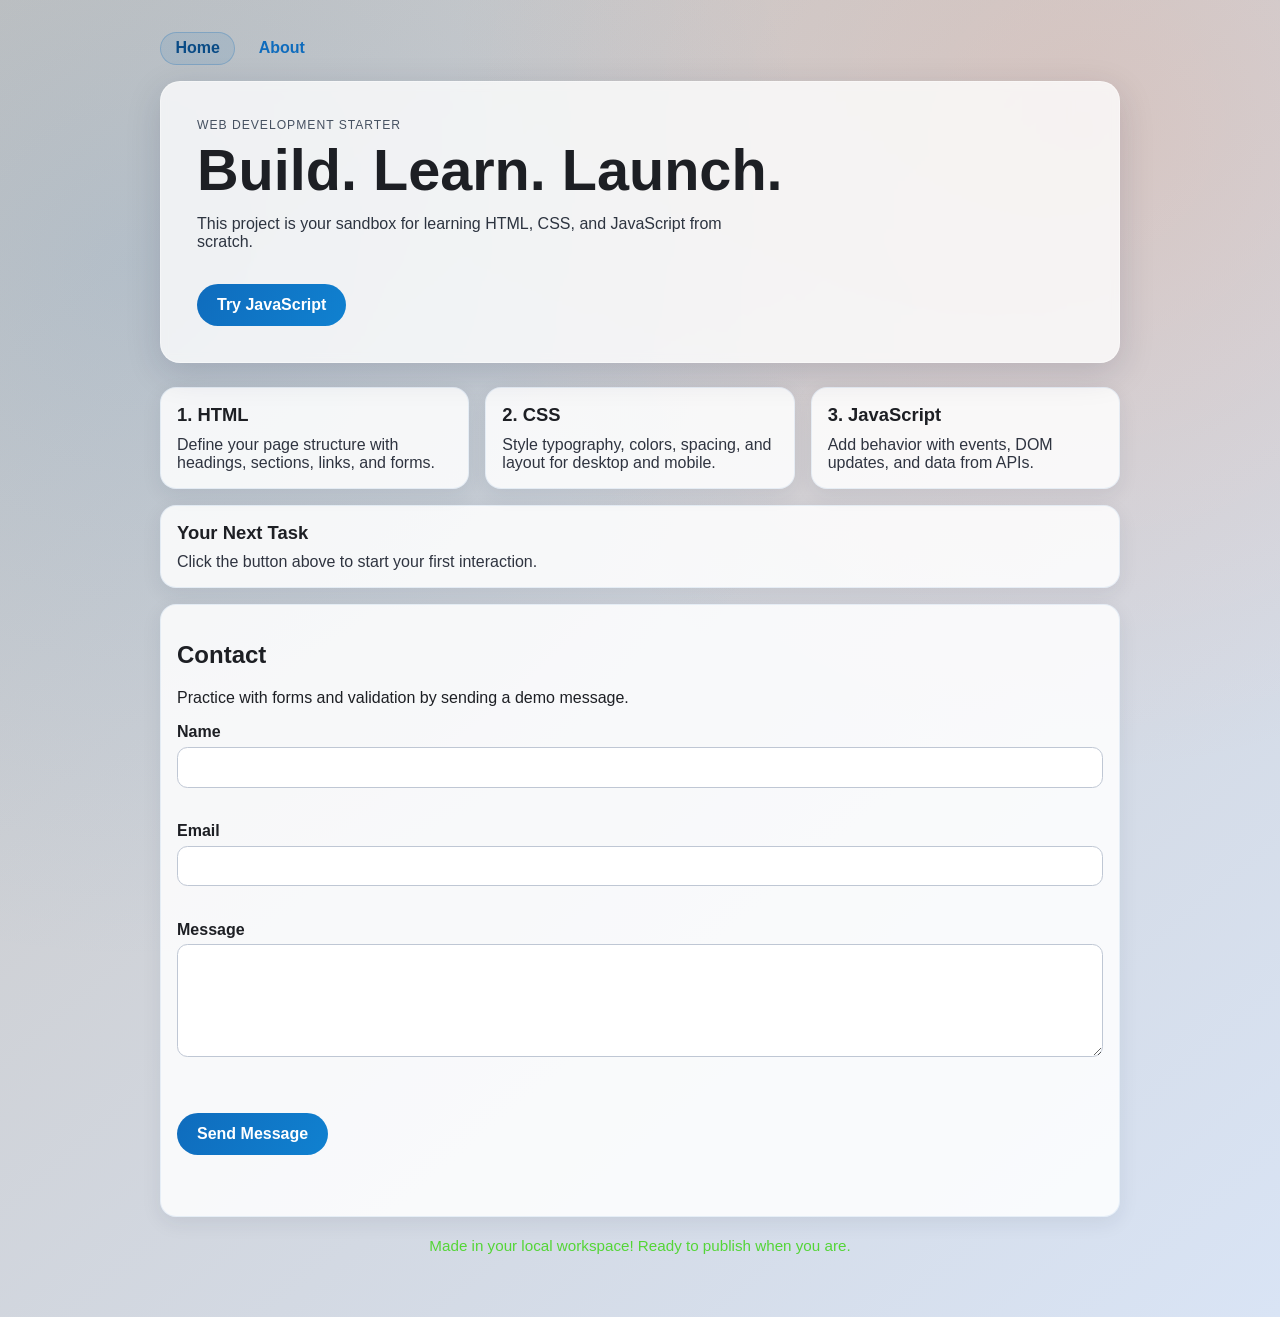
<file: index.html>
<!doctype html>
<html lang="en">
<head>
  <meta charset="UTF-8" />
  <meta name="viewport" content="width=device-width, initial-scale=1.0" />
  <meta name="description" content="A beginner-friendly starter website." />
  <title>Starter Website</title>
  <link rel="stylesheet" href="styles.css" />
</head>
<body>
  <nav class="site-nav" aria-label="Main navigation">
    <a href="index.html" class="nav-link nav-link--active" aria-current="page">Home</a>
    <a href="about.html" class="nav-link">About</a>
  </nav>

  <header class="site-header">
    <p class="eyebrow">Web Development Starter</p>
    <h1>Build. Learn. Launch.</h1>
    <p class="subtitle">
      This project is your sandbox for learning HTML, CSS, and JavaScript from scratch.
    </p>
    <button id="helloBtn" class="primary-btn">Try JavaScript</button>
  </header>

  <main>
    <section class="card-grid" aria-label="Learning steps">
      <article class="card">
        <h2>1. HTML</h2>
        <p>Define your page structure with headings, sections, links, and forms.</p>
      </article>
      <article class="card">
        <h2>2. CSS</h2>
        <p>Style typography, colors, spacing, and layout for desktop and mobile.</p>
      </article>
      <article class="card">
        <h2>3. JavaScript</h2>
        <p>Add behavior with events, DOM updates, and data from APIs.</p>
      </article>
    </section>

    <section class="progress-panel" aria-live="polite">
      <h2>Your Next Task</h2>
      <p id="taskText">Click the button above to start your first interaction.</p>
    </section>

    <section class="contact-panel" aria-labelledby="contactTitle">
      <h2 id="contactTitle">Contact</h2>
      <p class="contact-intro">Practice with forms and validation by sending a demo message.</p>

      <form id="contactForm" class="contact-form" novalidate>
        <div class="form-field">
          <label for="name">Name</label>
          <input id="name" name="name" type="text" autocomplete="name" required minlength="2" />
          <p id="nameError" class="field-error" aria-live="polite"></p>
        </div>

        <div class="form-field">
          <label for="email">Email</label>
          <input id="email" name="email" type="email" autocomplete="email" required />
          <p id="emailError" class="field-error" aria-live="polite"></p>
        </div>

        <div class="form-field">
          <label for="message">Message</label>
          <textarea id="message" name="message" rows="5" required minlength="10"></textarea>
          <p id="messageError" class="field-error" aria-live="polite"></p>
        </div>

        <button type="submit" class="primary-btn">Send Message</button>
        <p id="formStatus" class="form-status" aria-live="polite"></p>
      </form>
    </section>
  </main>

  <footer class="site-footer">
    <p>Made in your local workspace! Ready to publish when you are.</p>
  </footer>

  <script src="script.js"></script>
</body>
</html>
</file>
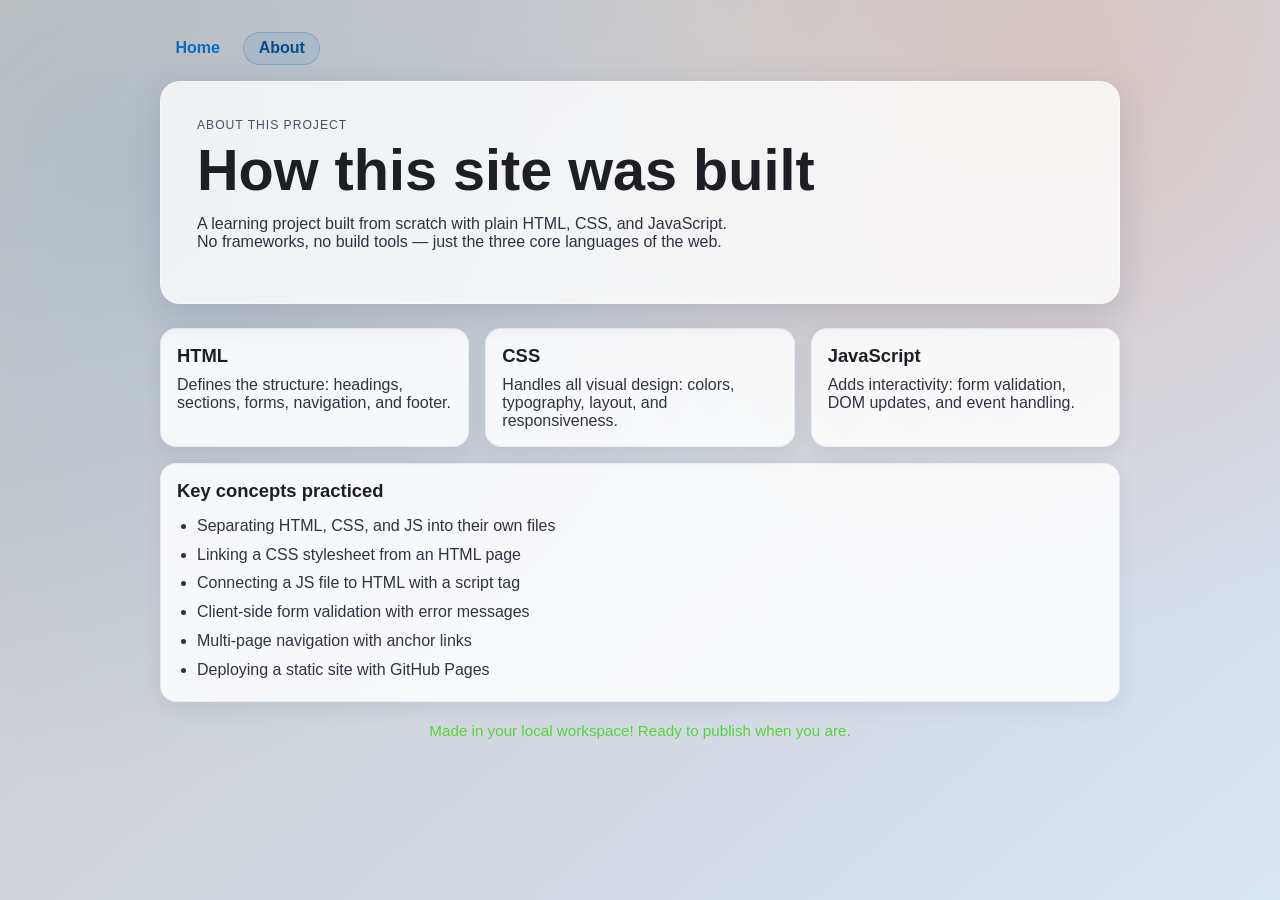
<file: about.html>
<!doctype html>
<html lang="en">
<head>
  <meta charset="UTF-8" />
  <meta name="viewport" content="width=device-width, initial-scale=1.0" />
  <meta name="description" content="About this starter website project." />
  <title>About – Starter Website</title>
  <link rel="stylesheet" href="styles.css" />
</head>
<body>
  <nav class="site-nav" aria-label="Main navigation">
    <a href="index.html" class="nav-link">Home</a>
    <a href="about.html" class="nav-link nav-link--active" aria-current="page">About</a>
  </nav>

  <header class="site-header">
    <p class="eyebrow">About this project</p>
    <h1>How this site was built</h1>
    <p class="subtitle">
      A learning project built from scratch with plain HTML, CSS, and JavaScript.
      No frameworks, no build tools — just the three core languages of the web.
    </p>
  </header>

  <main>
    <section class="card-grid" aria-label="Tech used">
      <article class="card">
        <h2>HTML</h2>
        <p>Defines the structure: headings, sections, forms, navigation, and footer.</p>
      </article>
      <article class="card">
        <h2>CSS</h2>
        <p>Handles all visual design: colors, typography, layout, and responsiveness.</p>
      </article>
      <article class="card">
        <h2>JavaScript</h2>
        <p>Adds interactivity: form validation, DOM updates, and event handling.</p>
      </article>
    </section>

    <section class="progress-panel">
      <h2>Key concepts practiced</h2>
      <ul style="margin: 0.6rem 0 0; padding-left: 1.25rem; color: #2f3440; line-height: 1.8;">
        <li>Separating HTML, CSS, and JS into their own files</li>
        <li>Linking a CSS stylesheet from an HTML page</li>
        <li>Connecting a JS file to HTML with a script tag</li>
        <li>Client-side form validation with error messages</li>
        <li>Multi-page navigation with anchor links</li>
        <li>Deploying a static site with GitHub Pages</li>
      </ul>
    </section>
  </main>

  <footer class="site-footer">
    <p>Made in your local workspace! Ready to publish when you are.</p>
  </footer>
</body>
</html>
</file>
<file: styles.css>
:root {
  --bg-start: #c8c5c2;
  --bg-end: #d9e4f5;
  --ink: #1d1f24;
  --accent: #0f6cbd;
  --accent-strong: #094b86;
  --panel: rgba(255, 255, 255, 0.78);
  --shadow: 0 10px 35px rgba(18, 30, 60, 0.15);
}

* {
  box-sizing: border-box;
}

body {
  margin: 0;
  min-height: 100vh;
  font-family: "Segoe UI", "Trebuchet MS", sans-serif;
  color: var(--ink);
  background:
    radial-gradient(circle at 10% 20%, rgba(15, 108, 189, 0.12), transparent 45%),
    radial-gradient(circle at 85% 10%, rgba(255, 119, 61, 0.15), transparent 40%),
    linear-gradient(140deg, var(--bg-start), var(--bg-end));
  padding: 2rem 1.25rem 3rem;
}

.site-nav,
.site-header,
main,
.site-footer {
  width: min(100%, 960px);
  margin: 0 auto;
}

.site-nav {
  display: flex;
  gap: 0.5rem;
  margin-bottom: 1rem;
}

.nav-link {
  text-decoration: none;
  color: var(--accent);
  font-weight: 600;
  padding: 0.4rem 0.9rem;
  border-radius: 999px;
  border: 1px solid transparent;
  transition: background 0.15s ease, border-color 0.15s ease;
}

.nav-link:hover {
  background: rgba(15, 108, 189, 0.08);
  border-color: rgba(15, 108, 189, 0.2);
}

.nav-link--active {
  background: rgba(15, 108, 189, 0.1);
  border-color: rgba(15, 108, 189, 0.25);
  color: var(--accent-strong);
}

.site-header {
  background: var(--panel);
  backdrop-filter: blur(4px);
  border: 1px solid rgba(255, 255, 255, 0.35);
  border-radius: 1.25rem;
  padding: clamp(1.25rem, 4vw, 2.25rem);
  box-shadow: var(--shadow);
}

.eyebrow {
  margin: 0;
  text-transform: uppercase;
  letter-spacing: 0.08em;
  font-size: 0.76rem;
  color: #465161;
}

h1 {
  margin: 0.5rem 0 0;
  font-size: clamp(2rem, 6vw, 3.6rem);
  line-height: 1.05;
}

.subtitle {
  margin-top: 0.9rem;
  max-width: 60ch;
  color: #2d3440;
}

.primary-btn {
  margin-top: 1.1rem;
  border: 0;
  background: linear-gradient(120deg, var(--accent), #1081d0);
  color: #ffffff;
  font-size: 1rem;
  font-weight: 600;
  border-radius: 999px;
  padding: 0.75rem 1.25rem;
  cursor: pointer;
  transition: transform 0.2s ease, box-shadow 0.2s ease, background 0.2s ease;
}

.primary-btn:hover,
.primary-btn:focus-visible {
  transform: translateY(-1px);
  box-shadow: 0 8px 18px rgba(15, 108, 189, 0.3);
  background: linear-gradient(120deg, var(--accent-strong), var(--accent));
}

.card-grid {
  margin-top: 1.5rem;
  display: grid;
  grid-template-columns: repeat(3, minmax(0, 1fr));
  gap: 1rem;
}

.card,
.progress-panel,
.contact-panel {
  background: rgba(255, 255, 255, 0.85);
  border-radius: 1rem;
  border: 1px solid rgba(15, 108, 189, 0.08);
  padding: 1rem;
  box-shadow: 0 6px 20px rgba(20, 34, 66, 0.08);
}

.card h2,
.progress-panel h2 {
  margin: 0;
  font-size: 1.15rem;
}

.card p,
.progress-panel p {
  margin: 0.6rem 0 0;
  color: #2f3440;
}

.progress-panel {
  margin-top: 1rem;
}

.contact-panel {
  margin-top: 1rem;
}

.contact-intro {
  margin-top: 0.5rem;
}

.contact-form {
  margin-top: 1rem;
}

.form-field {
  margin-bottom: 0.85rem;
}

.form-field label {
  display: block;
  margin-bottom: 0.35rem;
  font-weight: 600;
}

.form-field input,
.form-field textarea {
  width: 100%;
  border: 1px solid #bfc7d4;
  border-radius: 0.65rem;
  padding: 0.65rem 0.75rem;
  font: inherit;
  background: #ffffff;
}

.form-field input:focus,
.form-field textarea:focus {
  outline: 2px solid rgba(15, 108, 189, 0.24);
  outline-offset: 1px;
  border-color: var(--accent);
}

.field-error {
  margin: 0.4rem 0 0;
  min-height: 1em;
  color: #a31919;
  font-size: 0.9rem;
}

.form-status {
  margin-top: 0.8rem;
  min-height: 1em;
  font-weight: 600;
}

.form-status.success {
  color: #0d6a2e;
}

.form-status.error {
  color: #a31919;
}

.site-footer {
  margin-top: 1.25rem;
  text-align: center;
  color: #54d537;
  font-size: 0.95rem;
}

@media (max-width: 800px) {
  .card-grid {
    grid-template-columns: 1fr;
  }

  body {
    padding: 1rem 0.85rem 2rem;
  }
}
</file>
